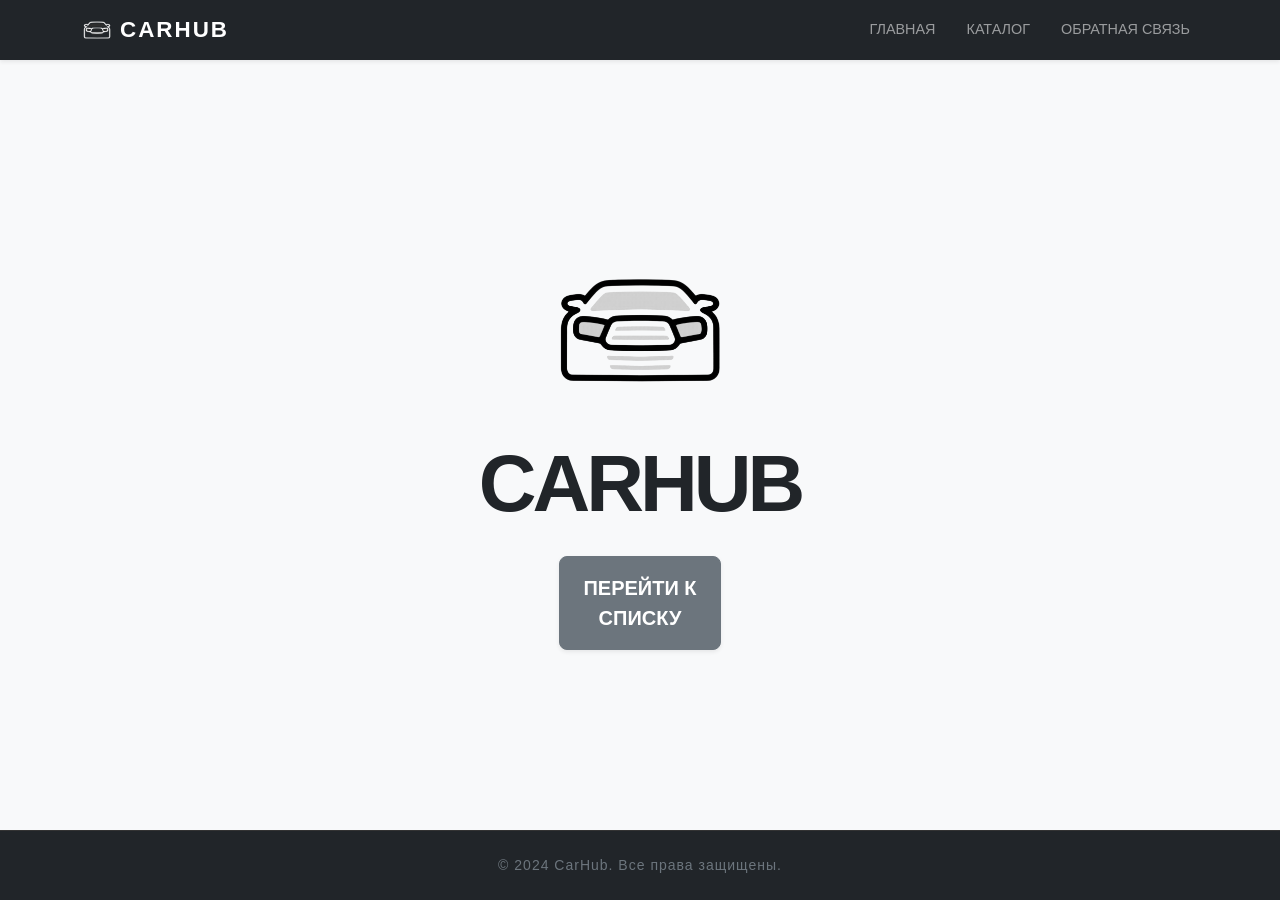
<file: index.html>
<!DOCTYPE html>
<html lang="ru">
<head>
    <!-- Мета-теги для корректного отображения кириллицы и адаптивности на мобильных устройствах -->
    <meta charset="UTF-8">
    <meta name="viewport" content="width=device-width, initial-scale=1.0">
    <title>CarHub — Главная</title>
    
    <!-- Иконка сайта (Favicon), отображаемая на вкладке браузера -->
    <link rel="icon" type="image/png" href="img/favicon.png">

    <!-- Подключение локального файла стилей Bootstrap 5.3 для базовой верстки -->
    <link rel="stylesheet" href="css/bootstrap.min.css">
    
    <!-- Подключение собственного файла стилей для кастомного дизайна проекта -->
    <link rel="stylesheet" href="css/style.css">
    <!-- Yandex.Metrika counter -->
    <script type="text/javascript">
        (function(m,e,t,r,i,k,a){
            m[i]=m[i]||function(){(m[i].a=m[i].a||[]).push(arguments)};
            m[i].l=1*new Date();
            for (var j = 0; j < document.scripts.length; j++) {if (document.scripts[j].src === r) { return; }}
            k=e.createElement(t),a=e.getElementsByTagName(t)[0],k.async=1,k.src=r,a.parentNode.insertBefore(k,a)
        })(window, document,'script','https://mc.yandex.ru/metrika/tag.js?id=107004197', 'ym');

        ym(107004197, 'init', {ssr:true, webvisor:true, clickmap:true, ecommerce:"dataLayer", referrer: document.referrer, url: location.href, accurateTrackBounce:true, trackLinks:true});
    </script>
    <noscript><div><img src="https://mc.yandex.ru/watch/107004197" style="position:absolute; left:-9999px;" alt="" /></div></noscript>
    <!-- /Yandex.Metrika counter -->
</head>

<!-- Использование Flexbox (d-flex) для прижатия футера к низу страницы (min-vh-100) -->
<body class="d-flex flex-column min-vh-100 bg-light">

    <header>
        <nav class="navbar navbar-expand-lg navbar-dark bg-dark shadow-sm">
            <div class="container">
                <a class="navbar-brand d-flex align-items-center" href="index.html">
                    <img src="img/logo_white.png" alt="Logo" height="30" class="me-2">
                    <span class="fw-bold text-uppercase">CarHub</span>
                </a>
                <div class="collapse navbar-collapse" id="navbarNav">
                    <ul class="navbar-nav ms-auto">
                        <li class="nav-item"><a class="nav-link" href="index.html">Главная</a></li>
                        <li class="nav-item"><a class="nav-link" href="list.php">Каталог</a></li>
                        <li class="nav-item"><a class="nav-link" href="form.php">Обратная связь</a></li>
                    </ul>
                </div>
            </div>
        </nav>
    </header>

    <!-- ОСНОВНОЙ КОНТЕНТ: Центрированная секция (Hero) с названием и кнопкой действия -->
    <main class="flex-grow-1 d-flex align-items-center justify-content-center">
        <div class="text-center">
            <!-- Главный визуальный акцент: темный логотип проекта -->
            <img src="img/logo_dark.png" alt="CarHub Icon" class="img-fluid mb-3" style="max-width: 180px;">
            
            <!-- Заголовок первого уровня с использованием Bootstrap класса display -->
            <h1 class="display-1 fw-black mb-4">CarHub</h1>
            
            <!-- Блок с кнопкой перехода к каталогу автомобилей (страница со списком) -->
            <div class="d-grid gap-2 col-10 col-md-6 mx-auto">
                <a href="list.php" class="btn btn-secondary btn-lg py-3 shadow-sm text-uppercase fw-bold">
                    Перейти к списку
                </a>
            </div>
        </div>
    </main>

    <!-- ПОДВАЛ САЙТА: Сведения об авторских правах и информация о лабораторной работе -->
    <footer class="bg-dark text-white py-4 mt-auto">
        <div class="container text-center">
            <p class="mb-0 text-secondary small">&copy; 2024 CarHub. Все права защищены.</p>
        </div>
    </footer>

    <!-- Подключение JS-скриптов Bootstrap для работы интерактивных элементов (меню, кнопок) -->
    <script src="js/bootstrap.bundle.min.js"></script>
    <script src="script.js"></script>
</body>
</html>
</file>
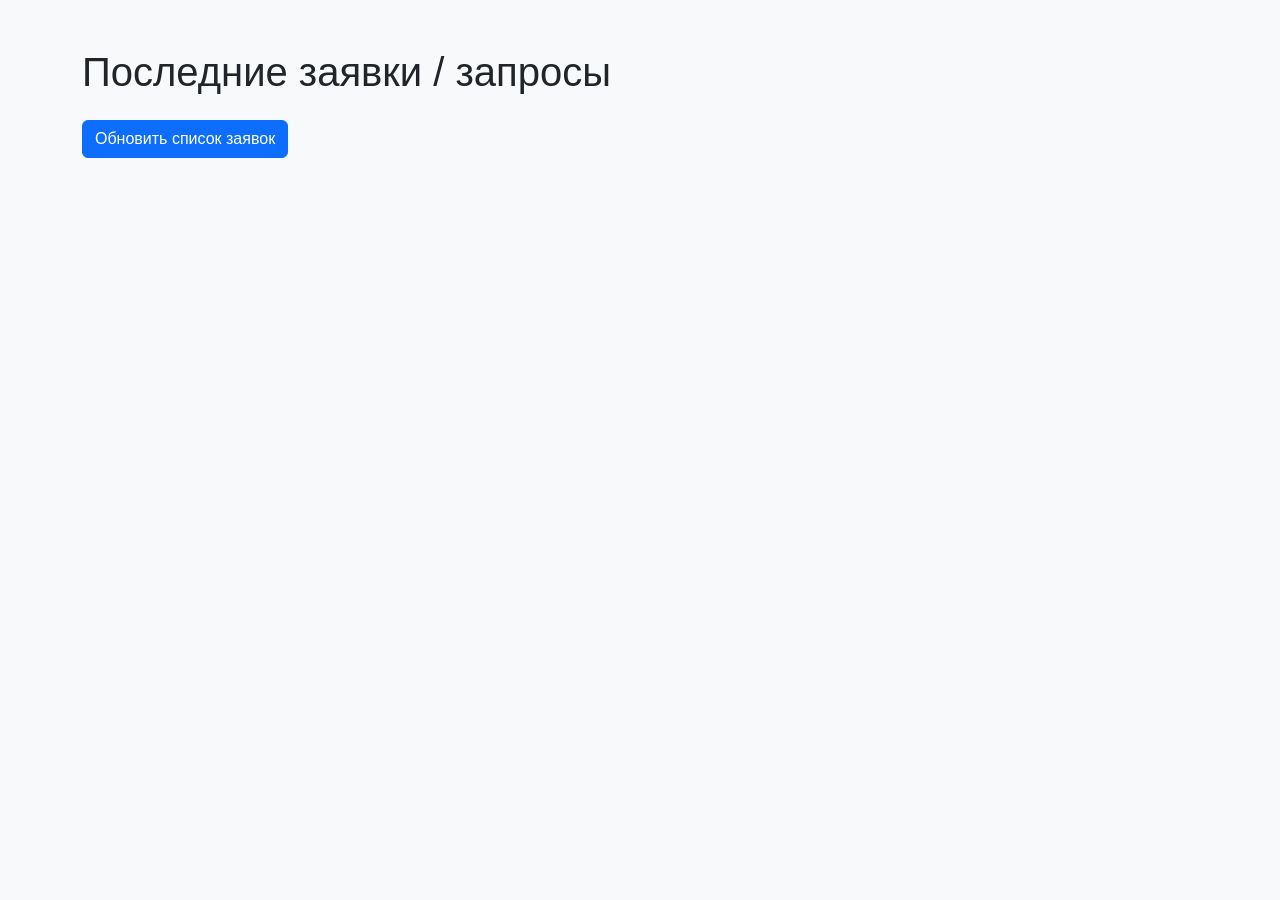
<file: feedbacks.html>
<!DOCTYPE html>
<html lang="ru">
<head>
    <meta charset="UTF-8">
    <meta name="viewport" content="width=device-width, initial-scale=1.0">
    <title>Последние заявки - CarHub</title>
    <link href="https://cdn.jsdelivr.net/npm/bootstrap@5.3.2/dist/css/bootstrap.min.css" rel="stylesheet">
    <link rel="stylesheet" href="css/style.css"> <!-- если у тебя есть свой css -->
</head>
<body class="bg-light">

<div class="container mt-5">
    <h1 class="mb-4">Последние заявки / запросы</h1>

    <!-- Кнопка обновления (такая же, как на списке машин) -->
    <button id="refreshBtn" class="btn btn-primary mb-3">
        Обновить список заявок
    </button>

    <!-- Контейнер, куда будут подгружаться заявки -->
    <div id="feedbacksContainer" class="row">
        <!-- Здесь будут карточки заявок -->
    </div>
</div>

<script src="https://cdn.jsdelivr.net/npm/bootstrap@5.3.2/dist/js/bootstrap.bundle.min.js"></script>
<script src="script.js"></script>   <!-- подключаем тот же script.js -->

</body>
</html>
</file>
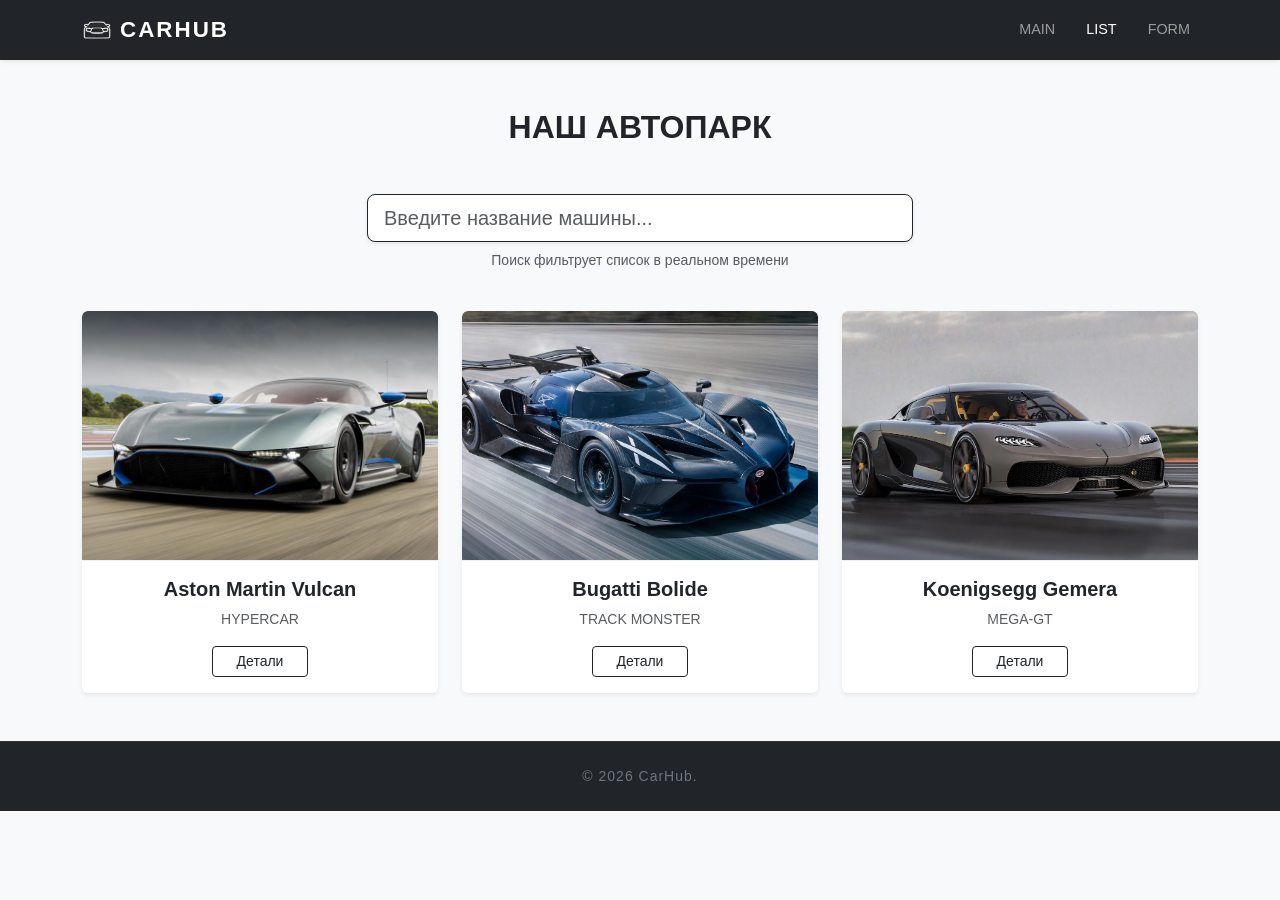
<file: list.html>
<!DOCTYPE html>
<html lang="ru">
<head>
    <!-- Базовая настройка документа: кодировка и адаптивная область просмотра -->
    <meta charset="UTF-8">
    <meta name="viewport" content="width=device-width, initial-scale=1.0">
    <title>CarHub — Список авто</title>
    
    <!-- Фавикон и стили проекта -->
    <link rel="icon" type="image/png" href="img/favicon.png">
    <link rel="stylesheet" href="css/bootstrap.min.css">
    <link rel="stylesheet" href="css/style.css">
    <!-- Yandex.Metrika counter -->
    <script type="text/javascript">
        (function(m,e,t,r,i,k,a){
            m[i]=m[i]||function(){(m[i].a=m[i].a||[]).push(arguments)};
            m[i].l=1*new Date();
            for (var j = 0; j < document.scripts.length; j++) {if (document.scripts[j].src === r) { return; }}
            k=e.createElement(t),a=e.getElementsByTagName(t)[0],k.async=1,k.src=r,a.parentNode.insertBefore(k,a)
        })(window, document,'script','https://mc.yandex.ru/metrika/tag.js?id=107004197', 'ym');

        ym(107004197, 'init', {ssr:true, webvisor:true, clickmap:true, ecommerce:"dataLayer", referrer: document.referrer, url: location.href, accurateTrackBounce:true, trackLinks:true});
    </script>
    <noscript><div><img src="https://mc.yandex.ru/watch/107004197" style="position:absolute; left:-9999px;" alt="" /></div></noscript>
    <!-- /Yandex.Metrika counter -->
</head>

<body class="bg-light">

    <!-- ШАПКА: Стандартное меню навигации, общее для всех страниц -->
    <header>
        <nav class="navbar navbar-expand-lg navbar-dark bg-dark shadow-sm">
            <div class="container">
                <a class="navbar-brand d-flex align-items-center" href="index.html">
                    <img src="img/logo_white.png" alt="Logo" height="30" class="me-2">
                    <span class="fw-bold text-uppercase">CarHub</span>
                </a>
                <!-- Навигационные ссылки с выделением активного пункта (List) -->
                <div class="collapse navbar-collapse" id="navbarNav">
                    <ul class="navbar-nav ms-auto">
                        <li class="nav-item"><a class="nav-link" href="index.html">Main</a></li>
                        <li class="nav-item"><a class="nav-link active" href="list.html">List</a></li>
                        <li class="nav-item"><a class="nav-link" href="form.html">Form</a></li>
                    </ul>
                </div>
            </div>
        </nav>
    </header>

    <!-- СПИСОК ДАННЫХ: Реализация каталога автомобилей через карточки (Bootstrap Cards) -->
    <main class="container my-5">
        <h2 class="text-center mb-5 fw-bold">НАШ АВТОПАРК</h2>
        <!-- Живой поиск для ЛР №3 -->
        <div class="row justify-content-center mb-4">
            <div class="col-md-6 text-center">
                <input type="text" id="carSearch" class="form-control form-control-lg border-dark shadow-sm" placeholder="Введите название машины...">
                <p class="text-muted small mt-2">Поиск фильтрует список в реальном времени</p>
            </div>
        </div>

        <!-- Сетка: 1 колонка на мобильных, 3 колонки на средних экранах (row-cols-md-3) -->
        <div class="row row-cols-1 row-cols-md-3 g-4">
            
            <!-- Карточка 1: Aston Martin Vulcan -->
            <div class="col">
                <!-- Класс h-100 выравнивает карточки по высоте в ряду -->
                <div class="card h-100 border-0 shadow-sm overflow-hidden">
                    <img src="img/aston_martin.jpg" class="card-img-top" alt="Aston Martin">
                    <div class="card-body text-center">
                        <h5 class="card-title fw-bold">Aston Martin Vulcan</h5>
                        <p class="card-text text-muted small text-uppercase">Hypercar</p>
                        <!-- Ссылка на индивидуальную страницу товара -->
                        <a href="item-vulcan.html" class="btn btn-outline-dark btn-sm px-4">Детали</a>
                    </div>
                </div>
            </div>

            <!-- Карточка 2: Bugatti Bolide -->
            <div class="col">
                <div class="card h-100 border-0 shadow-sm overflow-hidden">
                    <img src="img/bugatti.jpg" class="card-img-top" alt="Bugatti">
                    <div class="card-body text-center">
                        <h5 class="card-title fw-bold">Bugatti Bolide</h5>
                        <p class="card-text text-muted small text-uppercase">Track Monster</p>
                        <a href="item-bugatti.html" class="btn btn-outline-dark btn-sm px-4">Детали</a>
                    </div>
                </div>
            </div>

            <!-- Карточка 3: Koenigsegg Gemera -->
            <div class="col">
                <div class="card h-100 border-0 shadow-sm overflow-hidden">
                    <!-- Использование современного формата изображений WEBP -->
                    <img src="img/koniegsegg.webp" class="card-img-top" alt="Koenigsegg">
                    <div class="card-body text-center">
                        <h5 class="card-title fw-bold">Koenigsegg Gemera</h5>
                        <p class="card-text text-muted small text-uppercase">Mega-GT</p>
                        <a href="item-koenigsegg.html" class="btn btn-outline-dark btn-sm px-4">Детали</a>
                    </div>
                </div>
            </div>

        </div>
    </main>

    <!-- ПОДВАЛ: Копирайт и информационный блок -->
    <footer class="bg-dark text-white py-4 mt-5">
        <div class="container text-center">
            <p class="mb-0 text-secondary small">&copy; 2026 CarHub.</p>
        </div>
    </footer>
    <script src="script.js"></script>
</body>
</html>
</file>
<file: css/style.css>
/*СТИЛИ*/

/* 1. Общие настройки шрифтов и фона */
body {
    font-family: 'Segoe UI', Roboto, Helvetica, Arial, sans-serif;
    color: #212529;
}

/* 2. Логотип и навигация */
.navbar-brand span {
    letter-spacing: 2px; /* Межбуквенный интервал для стиля */
    font-size: 1.4rem;
}

.navbar-nav .nav-link {
    text-transform: uppercase;
    font-size: 0.9rem;
    font-weight: 500;
    margin-left: 15px;
}

/* 3. Главная страница (Hero-секция) */
h1.display-1 {
    font-weight: 900;
    letter-spacing: -4px;
    color: #212529;
    text-transform: uppercase;
}

/* 4. Страница списка (List) */
.card-img-top {
    height: 250px;       /* Фиксированная высота */
    object-fit: cover;   /* Умная обрезка краев, чтобы не было сплющивания */
    border-bottom: 1px solid #eee;
}

.card {
    transition: transform 0.3s ease; /* Эффект при наведении */
}

.card:hover {
    transform: translateY(-5px); /* Карточка чуть приподнимается */
}

/* 5. Страница с формой (Form) */
.form-control:focus {
    border-color: #212529;
    box-shadow: 0 0 0 0.25rem rgba(33, 37, 41, 0.1);
}

/* 6. Футер */
footer {
    border-top: 1px solid #333;
}

footer p {
    letter-spacing: 1px;
}
</file>
